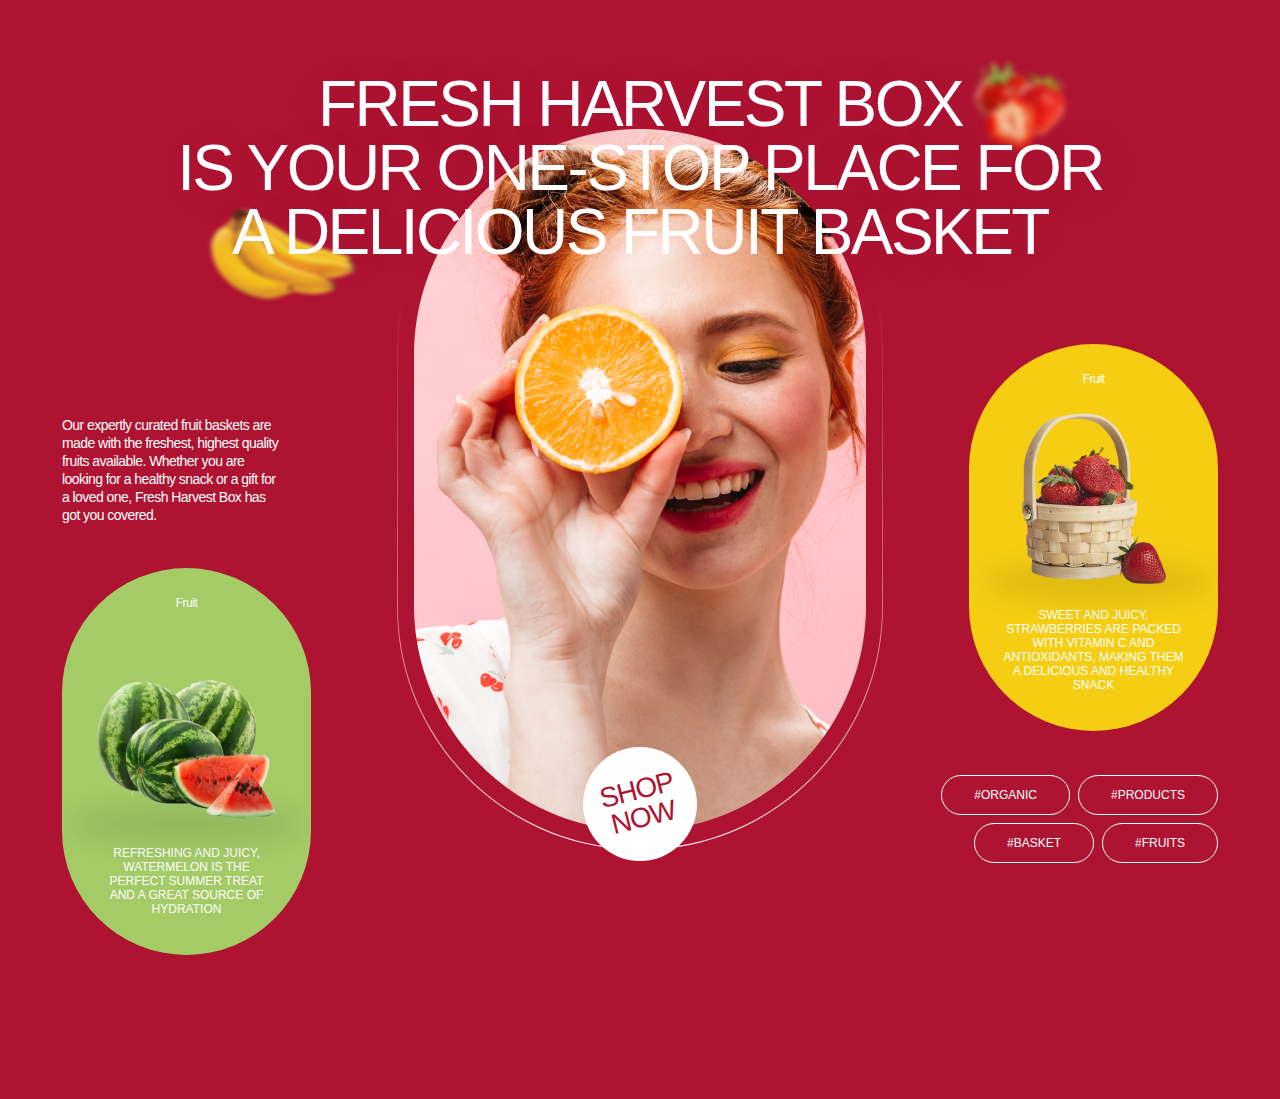
<file: partials/hero.html>
<!DOCTYPE html>
<html lang="en">
  <head>
    <meta charset="UTF-8" />
    <meta name="viewport" content="width=device-width, initial-scale=1.0" />
    <title>Document</title>

    <link rel="stylesheet" href="../css/hero.css" />
  </head>
  <body>
    <section class="hero">
      <div class="h-container hero-container">
        <h1 class="header-primary">
          fresh harvest box <br />
          is your one-stop place for a delicious fruit basket
        </h1>
        <div class="hero-button">
          <a class="hero-button-text" href="#OrganicFruits">shop now</a>
        </div>
        <div>
          <svg
            class="vector"
            viewBox="0 0 335 509"
            fill="none"
            xmlns="http://www.w3.org/2000/svg"
          >
            <mask id="path-1-inside-1_5503_37" fill="white">
              <path
                fill-rule="evenodd"
                clip-rule="evenodd"
                d="M334.311 342.306V166.694C334.311 75.0103 259.627 0.685984 167.5 0.685984C75.3729 0.685984 0.6893 75.0103 0.6893 166.694V342.306C0.6893 433.99 75.3729 508.314 167.5 508.314C259.627 508.314 334.311 433.99 334.311 342.306ZM167.5 0C74.9924 0 0 74.6316 0 166.694V342.306C0 434.368 74.9924 509 167.5 509C260.008 509 335 434.368 335 342.306V166.694C335 74.6316 260.008 0 167.5 0Z"
              />
            </mask>
            <path
              d="M335.311 342.306V166.694H333.311V342.306H335.311ZM335.311 166.694C335.311 74.4534 260.175 -0.314016 167.5 -0.314016V1.68598C259.079 1.68598 333.311 75.5671 333.311 166.694H335.311ZM167.5 -0.314016C74.8252 -0.314016 -0.3107 74.4534 -0.3107 166.694H1.6893C1.6893 75.5671 75.9207 1.68598 167.5 1.68598V-0.314016ZM-0.3107 166.694V342.306H1.6893V166.694H-0.3107ZM-0.3107 342.306C-0.3107 434.547 74.8252 509.314 167.5 509.314V507.314C75.9207 507.314 1.6893 433.433 1.6893 342.306H-0.3107ZM167.5 509.314C260.175 509.314 335.311 434.547 335.311 342.306H333.311C333.311 433.433 259.079 507.314 167.5 507.314V509.314ZM167.5 -1C74.4447 -1 -1 74.0748 -1 166.694H1C1 75.1884 75.5402 1 167.5 1V-1ZM-1 166.694V342.306H1V166.694H-1ZM-1 342.306C-1 434.925 74.4447 510 167.5 510V508C75.5402 508 1 433.812 1 342.306H-1ZM167.5 510C260.555 510 336 434.925 336 342.306H334C334 433.812 259.46 508 167.5 508V510ZM336 342.306V166.694H334V342.306H336ZM336 166.694C336 74.0748 260.555 -1 167.5 -1V1C259.46 1 334 75.1884 334 166.694H336Z"
              fill="url(#paint0_linear_5503_37)"
              mask="url(#path-1-inside-1_5503_37)"
            />
            <defs>
              <linearGradient
                id="paint0_linear_5503_37"
                x1="177.84"
                y1="517.918"
                x2="177.157"
                y2="117.303"
                gradientUnits="userSpaceOnUse"
              >
                <stop offset="0" stop-color="white" />
                <stop
                  offset="0.411317"
                  stop-color="white"
                  stop-opacity="0.441769"
                />
                <stop offset="1" stop-color="white" stop-opacity="0" />
              </linearGradient>
            </defs>
          </svg>
          <svg
            class="vector-tablet-mobile"
            viewBox="0 0 486 742"
            fill="none"
            xmlns="http://www.w3.org/2000/svg"
          >
            <mask id="path-1-inside-1_5503_36" fill="white">
              <path
                fill-rule="evenodd"
                clip-rule="evenodd"
                d="M485 499V243C485 109.347 376.653 1 243 1C109.347 1 1 109.347 1 243V499C1 632.653 109.347 741 243 741C376.653 741 485 632.653 485 499ZM243 0C108.795 0 0 108.795 0 243V499C0 633.205 108.795 742 243 742C377.205 742 486 633.205 486 499V243C486 108.795 377.205 0 243 0Z"
              />
            </mask>
            <path
              d="M486 499V243H484V499H486ZM486 243C486 108.795 377.205 0 243 0V2C376.101 2 484 109.899 484 243H486ZM243 0C108.795 0 0 108.795 0 243H2C2 109.899 109.899 2 243 2V0ZM0 243V499H2V243H0ZM0 499C0 633.205 108.795 742 243 742V740C109.899 740 2 632.101 2 499H0ZM243 742C377.205 742 486 633.205 486 499H484C484 632.101 376.101 740 243 740V742ZM243 -1C108.243 -1 -1 108.243 -1 243H1C1 109.347 109.347 1 243 1V-1ZM-1 243V499H1V243H-1ZM-1 499C-1 633.757 108.243 743 243 743V741C109.347 741 1 632.653 1 499H-1ZM243 743C377.757 743 487 633.757 487 499H485C485 632.653 376.653 741 243 741V743ZM487 499V243H485V499H487ZM487 243C487 108.243 377.757 -1 243 -1V1C376.653 1 485 109.347 485 243H487Z"
              fill="url(#paint0_linear_5503_36)"
              mask="url(#path-1-inside-1_5503_36)"
            />
            <defs>
              <linearGradient
                id="paint0_linear_5503_36"
                x1="258"
                y1="755"
                x2="257"
                y2="171"
                gradientUnits="userSpaceOnUse"
              >
                <stop offset="0" stop-color="white" />
                <stop
                  offset="0.411317"
                  stop-color="white"
                  stop-opacity="0.441769"
                />
                <stop offset="1" stop-color="white" stop-opacity="0" />
              </linearGradient>
            </defs>
          </svg>
        </div>
        <div class="hero-wrapper">
          <div class="wrapper-left-block">
            <div class="left-block-description">
              <p class="description">
                Our expertly curated fruit baskets are made with the freshest,
                highest quality fruits available. Whether you are looking for a
                healthy snack or a gift for a loved one, Fresh Harvest Box has
                got you covered.
              </p>
            </div>
            <div class="left-block-card">
              <div class="hero-card-watermelon hero-card">
                <h2 class="visual-hidden">hero</h2>
                <h3 class="hero-card-title title-card-watermelon">Fruit</h3>
                <picture class="hero-card-img">
                  <source
                    media="(min-width:1280px)"
                    srcset="
                      ../img/desktopwatermelon.png    1x,
                      ../img/desktopwatermelon@2x.png 2x
                    "
                    type="image/png"
                  />
                  <source
                    media="(min-width:768px)"
                    srcset="
                      ../img/tabletwatermelon.png    1x,
                      ../img/tabletwatermelon@2x.png 2x
                    "
                    type="image/png"
                  />
                  <source
                    media="(min-width:375px)"
                    srcset="
                      ../img/mobilewatermelon.png    1x,
                      ../img/mobilewatermelon@2x.png 2x
                    "
                    type="image/png"
                  />
                  <img
                    src="../img/desktopwatermelon.png"
                    width="200"
                    height="172"
                    loading="lazy"
                    alt="watermelon"
                  />
                </picture>
                <svg
                  class="oval"
                  width="249"
                  height="94"
                  viewBox="0 0 249 94"
                  fill="none"
                  xmlns="http://www.w3.org/2000/svg"
                >
                  <g opacity="0.1" filter="url(#filter0_f_4_241)">
                    <path
                      fill-rule="evenodd"
                      clip-rule="evenodd"
                      d="M124.5 66C190.498 66 244 57.4934 244 47C244 36.5066 190.498 28 124.5 28C58.502 28 5 36.5066 5 47C5 57.4934 58.502 66 124.5 66Z"
                      fill="black"
                    />
                  </g>
                  <defs>
                    <filter
                      id="filter0_f_4_241"
                      x="-22.1828"
                      y="0.817183"
                      width="293.366"
                      height="92.3656"
                      filterUnits="userSpaceOnUse"
                      color-interpolation-filters="sRGB"
                    >
                      <feFlood flood-opacity="0" result="BackgroundImageFix" />
                      <feBlend
                        mode="normal"
                        in="SourceGraphic"
                        in2="BackgroundImageFix"
                        result="shape"
                      />
                      <feGaussianBlur
                        stdDeviation="13.5914"
                        result="effect1_foregroundBlur_4_241"
                      />
                    </filter>
                  </defs>
                </svg>
                <p class="hero-card-text text-card-watermelon">
                  Refreshing and juicy, watermelon is the perfect summer treat
                  and a great source of hydration
                </p>
              </div>
            </div>
          </div>
          <div class="wrapper-right-block">
            <div class="right-block-card">
              <div class="hero-card-strawberry hero-card">
                <h3 class="hero-card-title title-card-strawberry">Fruit</h3>
                <picture class="hero-card-img">
                  <source
                    media="(min-width:1280px)"
                    srcset="
                      ../img/desktopstrawberry-basket.png    1x,
                      ../img/desktopstrawberry-basket@2x.png 2x
                    "
                    type="image/png"
                  />
                  <source
                    media="(min-width:768px)"
                    srcset="
                      ../img/tabletstrawberry-basket.png    1x,
                      ../img/tabletstrawberry-basket@2x.png 2x
                    "
                    type="image/png"
                  />
                  <source
                    media="(min-width:375px)"
                    srcset="
                      ../img/mobilestrawberry-basket.png    1x,
                      ../img/mobilestrawberry-basket@2x.png 2x
                    "
                    type="image/png"
                  />
                  <img
                    src="../img/desktopstrawberry-basket.png"
                    width="162"
                    height="185"
                    loading="lazy"
                    alt="strawberry-basket"
                  />
                </picture>
                <svg
                  class="oval-strawberries"
                  width="249"
                  height="94"
                  viewBox="0 0 249 94"
                  fill="none"
                  xmlns="http://www.w3.org/2000/svg"
                >
                  <g opacity="0.1" filter="url(#filter0_f_4_204)">
                    <path
                      fill-rule="evenodd"
                      clip-rule="evenodd"
                      d="M129.5 66C195.498 66 249 57.4934 249 47C249 36.5066 195.498 28 129.5 28C63.502 28 10 36.5066 10 47C10 57.4934 63.502 66 129.5 66Z"
                      fill="black"
                    />
                  </g>
                  <defs>
                    <filter
                      id="filter0_f_4_204"
                      x="-17.1828"
                      y="0.817183"
                      width="293.366"
                      height="92.3656"
                      filterUnits="userSpaceOnUse"
                      color-interpolation-filters="sRGB"
                    >
                      <feFlood flood-opacity="0" result="BackgroundImageFix" />
                      <feBlend
                        mode="normal"
                        in="SourceGraphic"
                        in2="BackgroundImageFix"
                        result="shape"
                      />
                      <feGaussianBlur
                        stdDeviation="13.5914"
                        result="effect1_foregroundBlur_4_204"
                      />
                    </filter>
                  </defs>
                </svg>
                <p class="hero-card-text text-card-strawberry">
                  Sweet and juicy, strawberries are packed with vitamin C and
                  antioxidants, making them a delicious and healthy snack
                </p>
              </div>
            </div>
            <div>
              <ul class="hero-hashtags">
                <li class="hashtags-list-item">
                  <h3 class="hashtag-title">&#35;organic</h3>
                </li>
                <li class="hashtags-list-item">
                  <h3 class="hashtag-title">&#35;products</h3>
                </li>
                <li class="hashtags-list-item">
                  <h3 class="hashtag-title">&#35;basket</h3>
                </li>
                <li class="hashtags-list-item">
                  <h3 class="hashtag-title">&#35;fruits</h3>
                </li>
              </ul>
            </div>
          </div>
        </div>
      </div>
    </section>
  </body>
</html>
</file>
<file: css/hero.css>
h1,
h2,
h3,
h4,
h5,
h6,
p {
  margin: 0;
}

ul {
  margin: 0;
  padding: 0;
  list-style: none;
}

a {
  color: currentColor;
  text-decoration: none;
}

source {
  display: block;
}
body {
  box-sizing: border-box;
  font-family: "DM Sans", sans-serif;
  font-size: 14px;
  font-weight: 400;
  color: #fff;
  background-color: #ae1332;
}
.h-container {
  margin: 0px auto;
}

@media screen and (max-width: 374px) {
  .h-container {
    width: 100%;
  }
}

@media screen and (min-width: 375px) {
  .h-container {
    max-width: 375px;
  }
}

@media screen and (min-width: 768px) {
  .h-container {
    max-width: 768px;
  }
}

@media screen and (min-width: 1280px) {
  .h-container {
    max-width: 1280px;
  }
}

.hero {
  position: relative;
}

.hero-container {
  background-image: url(../img/mobilestrawberries.png),
    url(../img/mobilebananas.png);
  background-repeat: no-repeat;
  background-size: 56px 56px, 66px 44px;
  background-position: top 56px right 0px, top 116px left 0px;
}

@media (-webkit-min-device-pixel-ratio: 2),
  (min-resolution: 192dpi),
  (min-resolution: 2dppx) {
  .hero-container {
    background-image: url(../img/mobilestrawberries@2x.png),
      url(../img/mobilebananas@2x.png);
  }
}

@media only screen and (min-width: 768px) {
  .hero-container {
    background-image: url(../img/tabletstrawberries.png),
      url(../img/tabletbananas.png);
    background-size: 108px 108px, 132px 90px;
    background-position: top 54px right -5px, top 169px left -5px;
  }
}

@media only screen and (min-width: 768px) {
  @media (min-device-pixel-ratio: 2),
    (min-resolution: 192dpi),
    (min-resolution: 2dppx) {
    .hero-container {
      background-image: url(../img/tabletstrawberries@2x.png),
        url(../img/tabletbananas@2x.png);
    }
  }
}

@media only screen and (min-width: 1280px) {
  .hero-container {
    background-image: url(../img/desktopstrawberries.png),
      url(../img/desktopbananas.png);
    background-size: 120px 120px, 183px 125px;
    background-position: top 39px right 191px, top 191px left 181px;
  }
}

@media only screen and (min-width: 1280px) {
  @media (min-device-pixel-ratio: 2),
    (min-resolution: 192dpi),
    (min-resolution: 2dppx) {
    .hero-container {
      background-image: url(../img/desktopstrawberries@2x.png),
        url(../img/desktopbananas@2x.png);
    }
  }
}
.header-primary {
  padding-top: 56px;
  margin-bottom: 386px;
  font-weight: 500;
  font-size: 28px;
  color: #ffffff;
  line-height: 1;
  letter-spacing: -0.04em;
  text-align: center;
  text-transform: uppercase;
  text-shadow: 0px 4px 70px rgba(0, 0, 0, 0.1);
}

@media only screen and (min-width: 768px) {
  .header-primary {
    padding-top: 64px;
    margin-bottom: 513px;
    font-size: 50px;
    line-height: 1.08;
  }
}

@media only screen and (min-width: 1280px) {
  .header-primary {
    margin-bottom: 483px;
    line-height: 1;
    margin-right: auto;
    margin-left: auto;
    max-width: 930px;
    font-size: 64px;
  }
}

.hero-button {
  position: relative;
  margin: 0 auto;
  margin-bottom: 44px;
  display: flex;
  justify-content: center;
  flex-direction: column;
  width: 80px;
  height: 80px;
  background-color: #ffffff;
  cursor: pointer;
  border: none;
  border-radius: 500px;
  color: #ae1332;
  transition: color 400ms cubic-bezier(0.4, 0, 0.2, 1);
}

.hero-button-text {
  font-weight: 500;
  font-size: 20px;
  line-height: 1;
  letter-spacing: -0.04em;
  text-transform: uppercase;
  text-align: center;
  transform: rotate(-14deg);
  text-shadow: 0 4px 70px 0 rgba(0, 0, 0, 0.1);
}

.hero-button:focus,
.hero-button:hover {
  color: #a4cb66;
}

@media only screen and (min-width: 768px) {
  .hero-button {
    width: 114px;
    height: 114px;
  }
}
@media only screen and (min-width: 768px) {
  .hero-button-text {
    font-size: 28px;
  }
}
@media only screen and (min-width: 1280px) {
  .hero-button {
    margin-bottom: 238px;
  }
}

.hero-button::after {
  content: "";
  background-image: url(../img/mobileyoung.png);
  width: 311px;
  height: 484px;
  background-size: contain;
  background-position: center bottom;
  background-repeat: no-repeat;
  position: absolute;
  bottom: 40px;
  left: 50%;
  transform: translateX(-50%);
  z-index: -1;
}

@media (min-device-pixel-ratio: 2),
  (min-resolution: 192dpi),
  (min-resolution: 2dppx) {
  .hero-button::after {
    background-image: url(../img/mobileyoung@2x.png);
  }
}

@media only screen and (max-width: 334px) {
  .hero-button::after {
    background-image: url(../img/mobileyoung.png);
    width: 100vw;
  }
}

@media only screen and (min-width: 768px) {
  .hero-button::after {
    background-image: url(../img/tabletyoung.png);
    width: 452px;
    height: 702px;
    bottom: 32px;
  }
}

@media only screen and (min-width: 768px) {
  @media (min-device-pixel-ratio: 2),
    (min-resolution: 192dpi),
    (min-resolution: 2dppx) {
    .hero-button::after {
      background-image: url(../img/tabletyoung@2x.png);
    }
  }
}

@media only screen and (min-width: 1280px) {
  .hero-button::after {
    background-image: url(../img/desktopyoung.png);
    width: 452px;
    height: 702px;
    bottom: 30px;
  }
}

@media only screen and (min-width: 1280px) {
  @media (min-device-pixel-ratio: 2),
    (min-resolution: 192dpi),
    (min-resolution: 2dppx) {
    .hero-button::after {
      background-image: url(../img/desktopyoung@2x.png);
    }
  }
}

.vector {
  width: 335px;
  height: 509px;
  position: absolute;
  top: 100px;
  left: 50%;
  transform: translateX(-50%);
  z-index: -1;
}
@media only screen and (min-width: 768px) {
  .vector {
    display: none;
  }
}

@media only screen and (max-width: 767px) {
  .vector-tablet-mobile {
    display: none;
  }
}
@media only screen and (min-width: 768px) {
  .vector-tablet-mobile {
    width: 486px;
    height: 742px;
    position: absolute;
    top: 97px;
    left: 50%;
    transform: translateX(-50%);
    z-index: -1;
  }
}
@media only screen and (min-width: 1280px) {
  .vector-tablet-mobile {
    top: 100px;
  }
}
.description {
  width: 279px;
  font-weight: 400;
  font-size: 14px;
  line-height: 1.29;
  letter-spacing: -0.04em;
  color: #ffffff;
  text-shadow: 0 4px 70px 0 rgba(0, 0, 0, 0.1);
}

@media screen and (min-width: 1280px) {
  .description {
    width: 222px;
  }
}

.hero-wrapper {
  display: flex;
  flex-wrap: wrap;
  justify-content: center;
  gap: 44px;
}
@media only screen and (min-width: 768px) {
  .hero-wrapper {
    justify-content: space-around;
  }
}
@media only screen and (min-width: 1280px) {
  .hero-wrapper {
    position: absolute;
    z-index: -1;
    top: 336px;
    left: 50%;
    transform: translateX(-50%);
    justify-content: space-between;
    width: 1156px;
  }
}

.wrapper-left-block,
.wrapper-right-block {
  display: flex;
  flex-direction: column;
  gap: 44px;
}

@media screen and (min-width: 1280px) {
  .left-block-description {
    margin-top: 72px;
  }
}

@media screen and (max-width: 767px) {
  .left-block-card,
  .right-block-card {
    margin: 0 auto;
  }
}

@media only screen and (min-width: 768px) {
  .left-block-card {
    display: flex;
    align-self: end;
  }
}

.right-block-card {
  order: 1;
}

@media only screen and (min-width: 768px) {
  .right-block-card {
    order: 0;
    display: flex;
    align-self: start;
  }
}
@media only screen and (min-width: 1280px) {
  .right-block-card {
    align-self: end;
  }
}
.hero-card {
  text-align: center;
}

.hero-card-img {
  z-index: 2;
}

.hero-card-watermelon {
  position: relative;
  width: 249px;
  min-height: 387px;
  background-color: #a4cb66;
  border-radius: 500px;
}

.hero-card-watermelon > .oval {
  position: absolute;
  top: 209px;
  left: 50%;
  transform: translateX(-50%);
  z-index: 1;
}

.hero-card-strawberry {
  position: relative;
  width: 249px;
  min-height: 387px;
  background-color: #f5ce13;
  border-radius: 500px;
}

.hero-card-strawberry > .oval-strawberries {
  position: absolute;
  top: 191px;
  left: 50%;
  transform: translateX(-50%);
  z-index: 1;
}

.hero-card-title {
  padding-top: 28px;
  text-align: center;
  font-weight: 400;
  font-size: 12px;
  line-height: 1.17;
  letter-spacing: -0.04em;
  color: #fff;
}

.title-card-watermelon {
  margin-bottom: 61px;
}

.title-card-strawberry {
  margin-bottom: 19px;
}

.hero-card-text {
  margin-right: auto;
  margin-left: auto;
  text-transform: uppercase;
  font-weight: 500;
  font-size: 12px;
  line-height: 1.17;
  color: #fff;
  text-align: center;
  z-index: 3;
}

.text-card-watermelon {
  max-width: 155px;
}

.text-card-strawberry {
  padding-top: 15px;
  max-width: 180px;
}

.title-item {
  display: flex;
  flex-wrap: wrap;
}

.hero-hashtags {
  display: flex;
  flex-direction: row;
  flex-wrap: wrap;
  justify-content: center;
  column-gap: 8px;
  row-gap: 8px;
}

@media only screen and (min-width: 768px) {
  .hero-hashtags {
    width: 278px;
    justify-content: end;
  }
}

.hashtags-list-item {
  width: 100px;
  padding: 12px;
  border: 1px solid #fff;
  border-radius: 1000px;
}

@media only screen and (min-width: 768px) {
  .hashtags-list-item {
    width: 100px;
    padding: 12px 32px;
    width: max-content;
  }
}

.hashtag-title {
  font-weight: 500;
  font-size: 12px;
  text-transform: uppercase;
  color: #fff;
  line-height: 1.17;
  text-align: center;
}

.visual-hidden {
  position: absolute;
  width: 1px;
  height: 1px;
  margin: -1px;
  border: 0;
  padding: 0;
  white-space: nowrap;
  clip-path: inset(100%);
  clip: rect(0 0 0 0);
  overflow: hidden;
}
</file>
